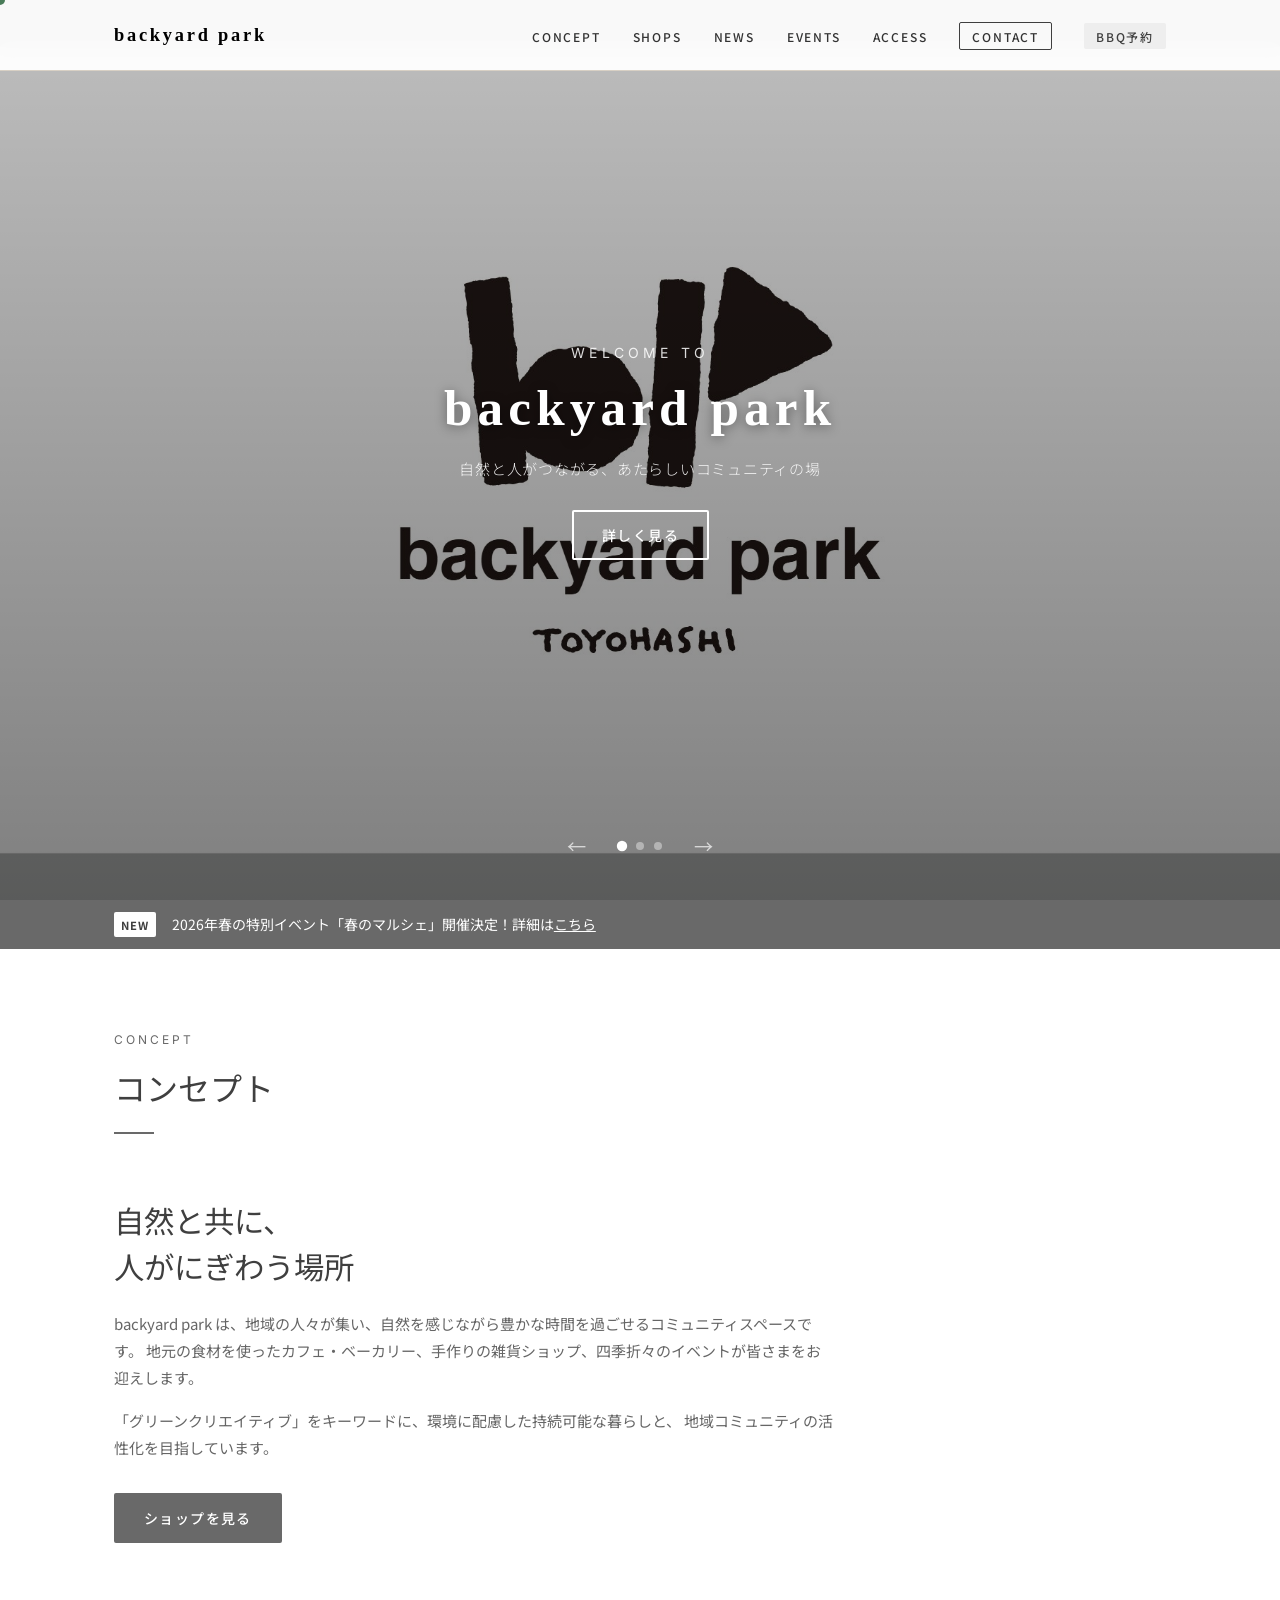
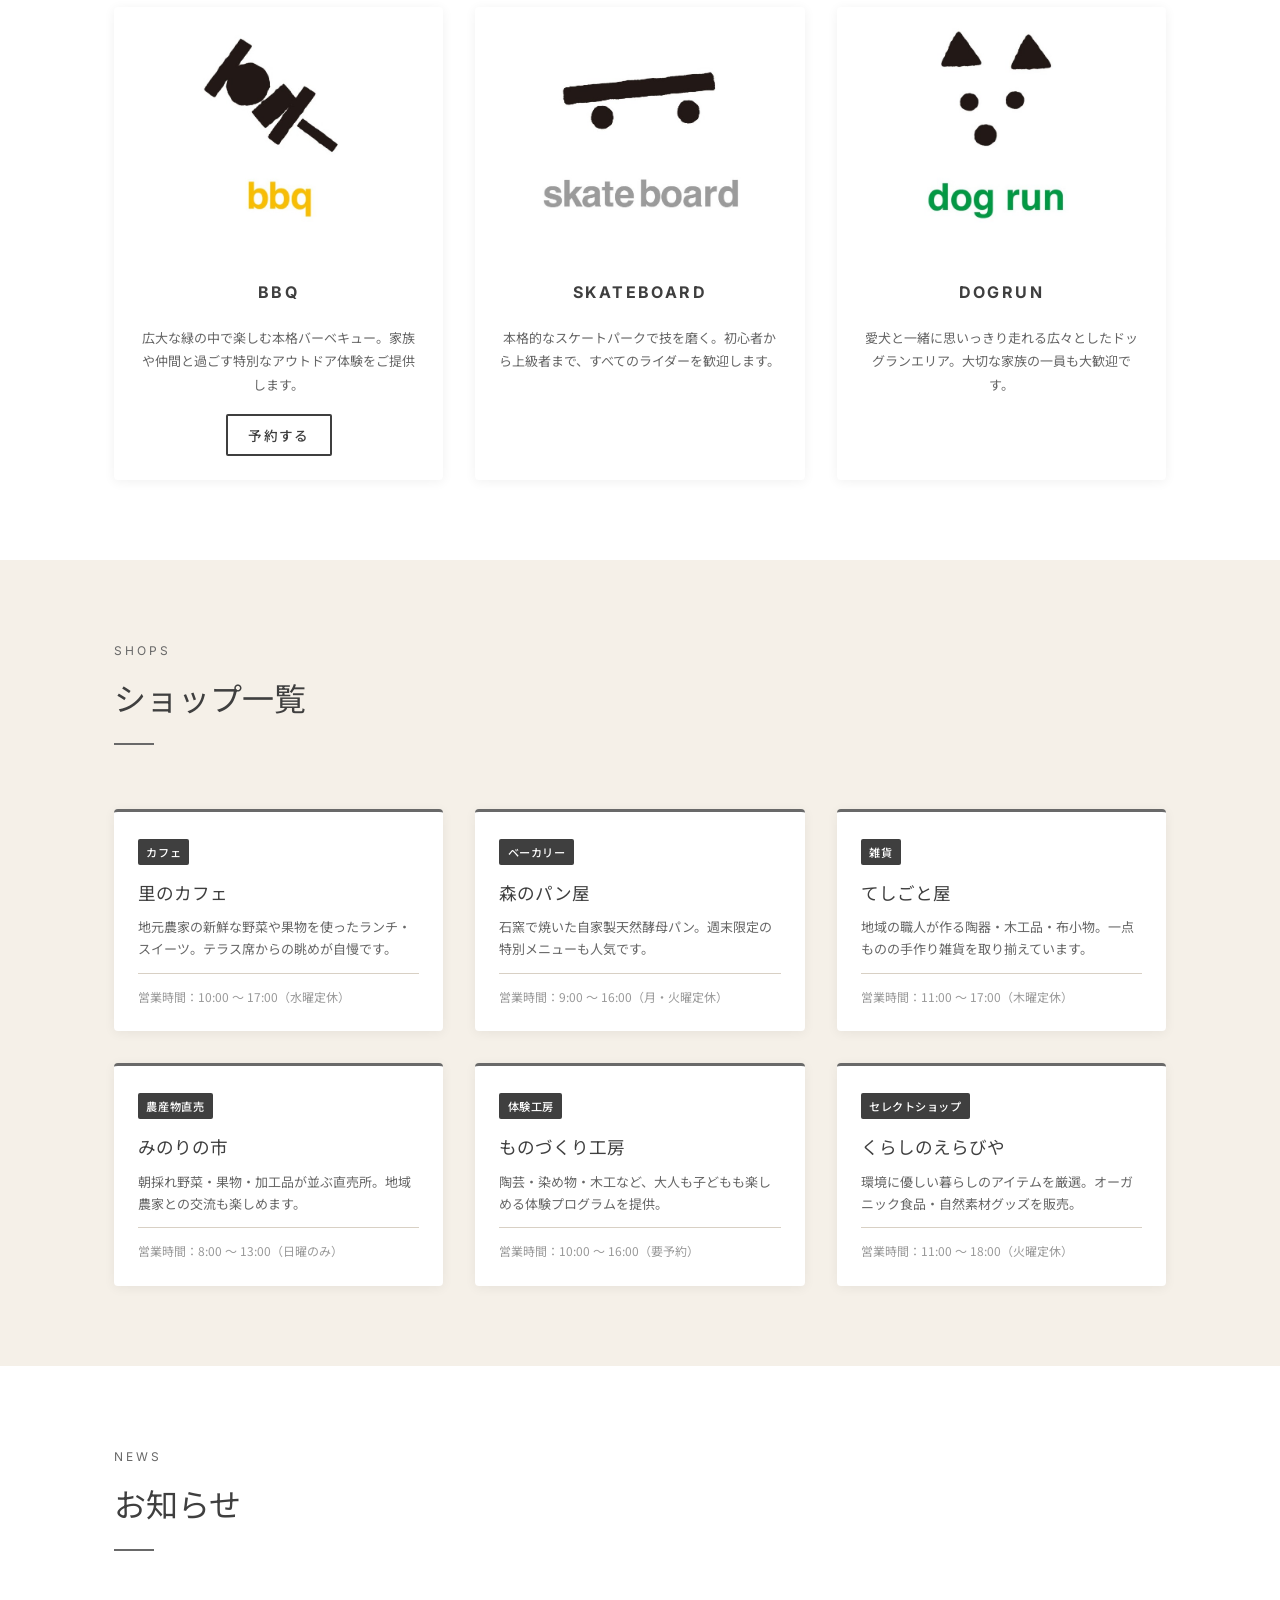
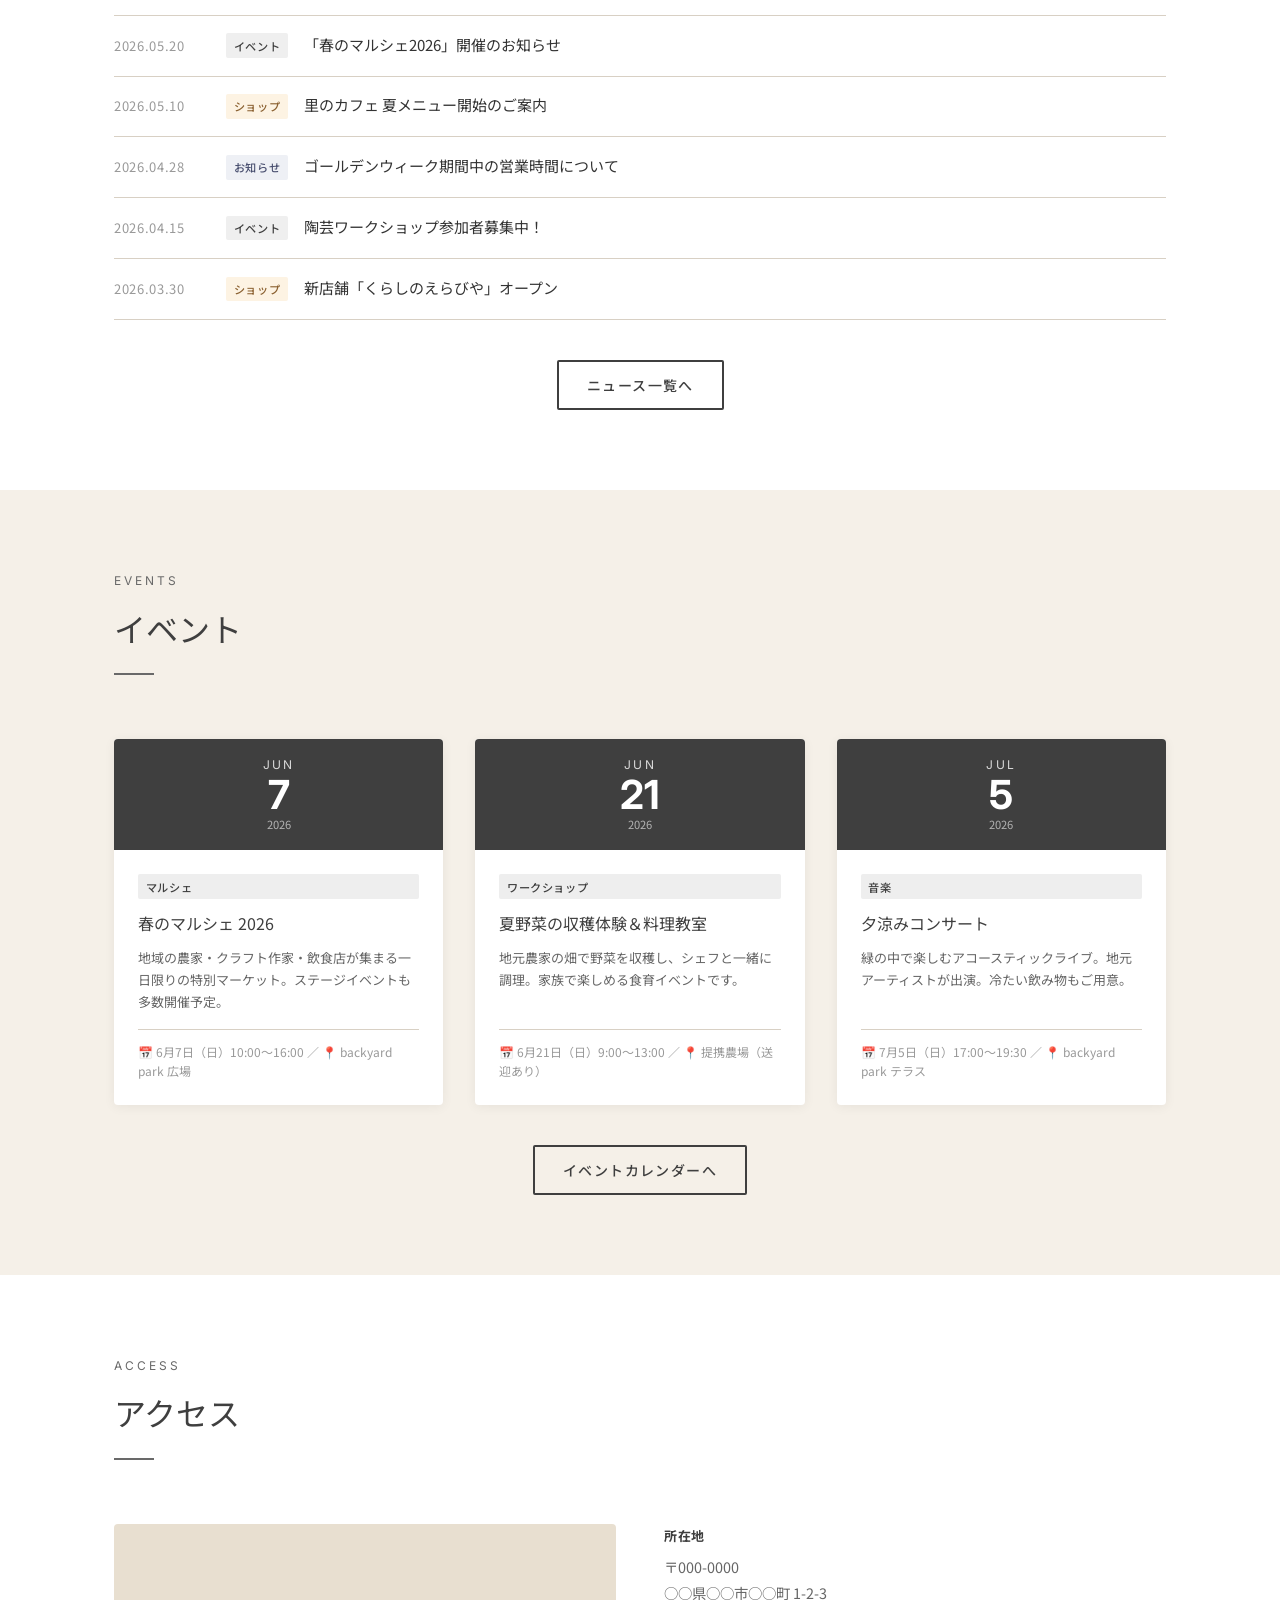
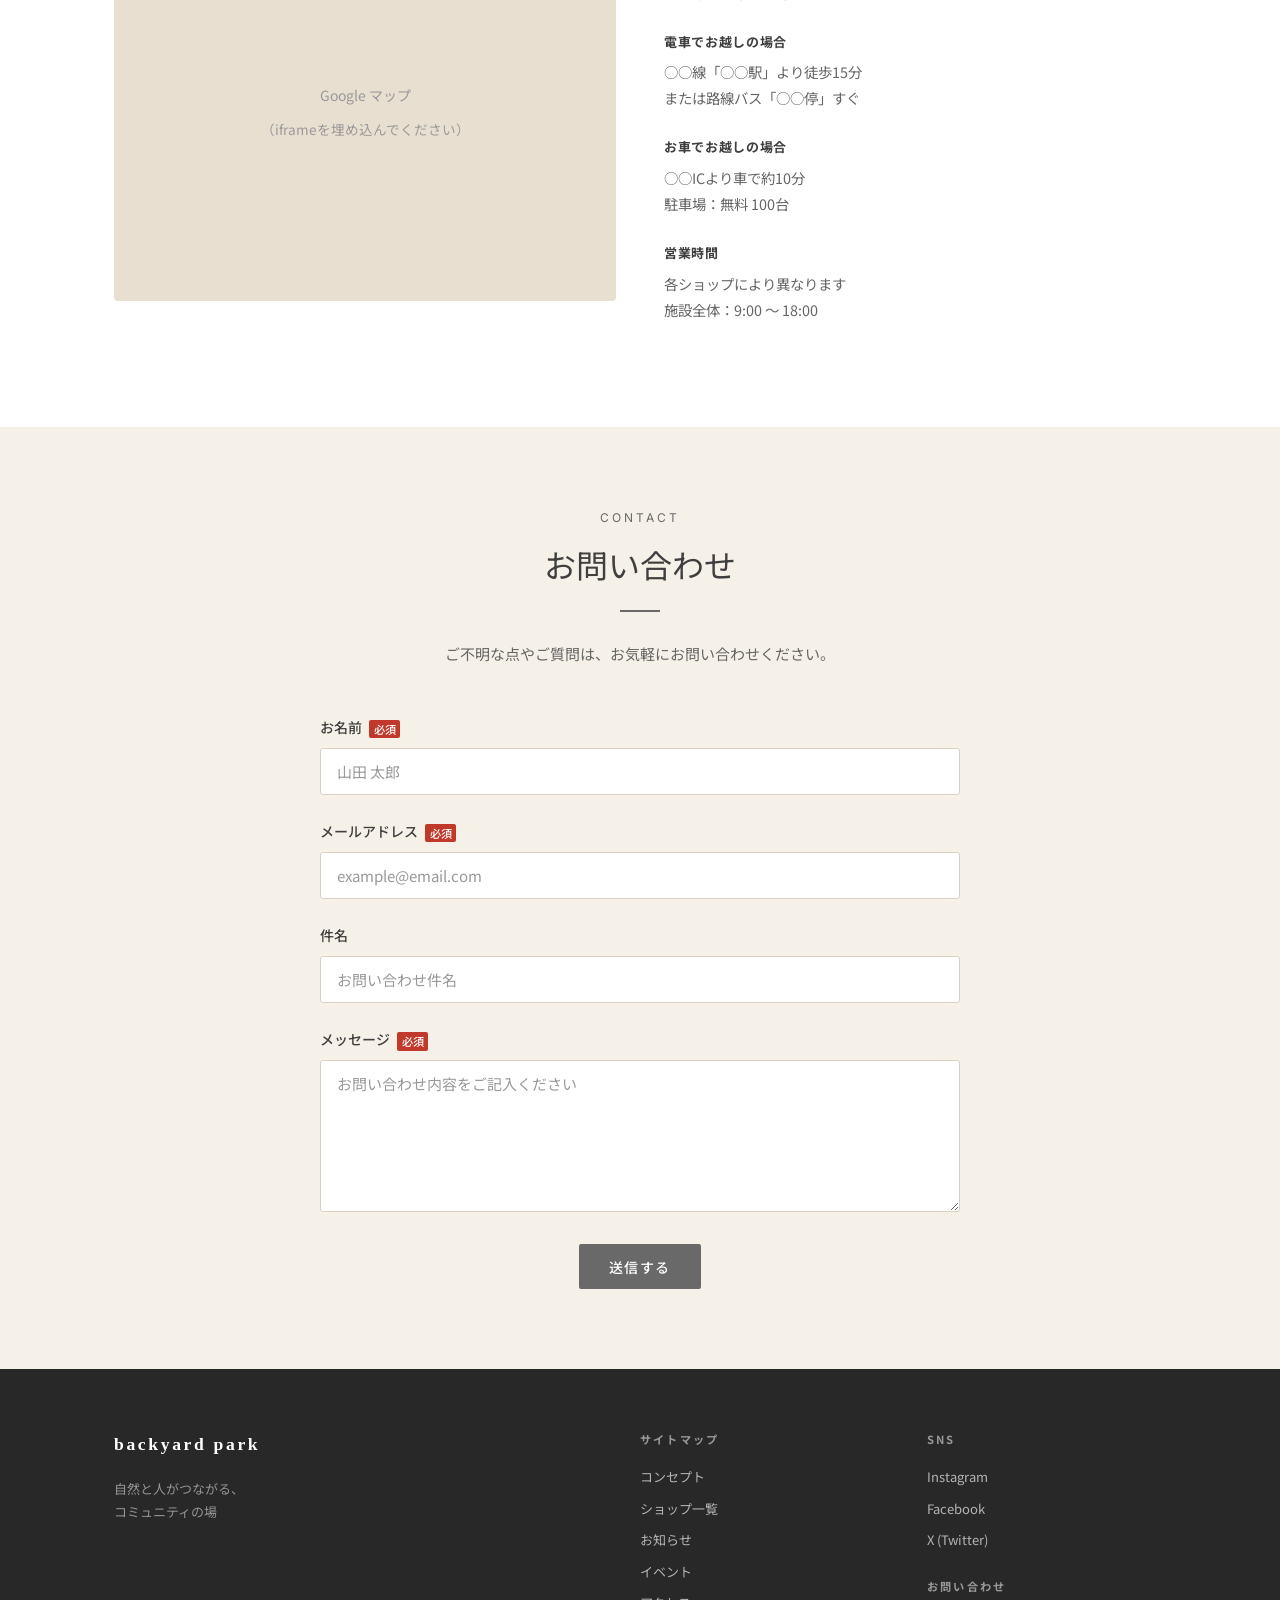
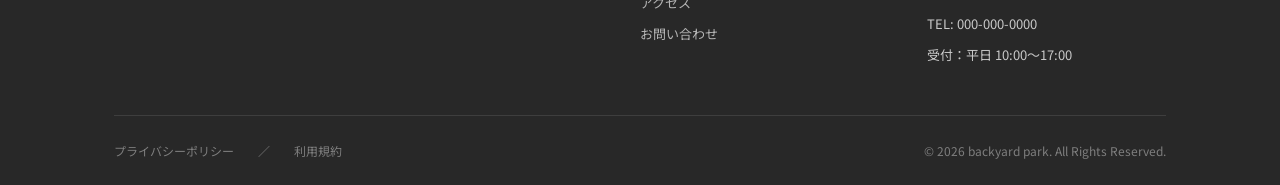
<file: index.html>
<!DOCTYPE html>
<html lang="ja">
<head>
  <meta charset="UTF-8" />
  <meta name="viewport" content="width=device-width, initial-scale=1.0" />
  <title>backyard park</title>
  <link rel="preconnect" href="https://fonts.googleapis.com" />
  <link rel="preconnect" href="https://fonts.gstatic.com" crossorigin />
  <link href="https://fonts.googleapis.com/css2?family=Noto+Sans+JP:wght@300;400;500;700&family=Inter:wght@400;700;800&display=swap" rel="stylesheet" />
  <link rel="stylesheet" href="style.css?v=20260612" />
  <link rel="preload" as="image" href="images/rachel-cook-mOcdke2ZQoE-unsplash.jpg" media="(max-width: 768px)" />
</head>
<body>

  <!-- ========== OPENING ANIMATION ========== -->
  <div class="opening" id="opening">
    <video class="opening-video" autoplay muted playsinline preload="auto" data-src="images/sunrise.mp4"></video>
    <div class="opening-photo"></div>
    <div class="opening-grain"></div>
    <div class="opening-logo">backyard park</div>
    <p class="opening-sub">TOYOHASHI</p>
  </div>

  <!-- ========== HEADER / NAVIGATION ========== -->
  <header class="site-header" id="site-header">
    <div class="header-inner">
      <a href="#" class="logo">
        <span class="logo-name">backyard park</span>
      </a>
      <button class="nav-toggle" id="nav-toggle" aria-label="メニューを開く">
        <span></span><span></span><span></span>
      </button>
      <nav class="global-nav" id="global-nav">
        <ul>
          <li><a href="#concept">CONCEPT</a></li>
          <li><a href="#shops">SHOPS</a></li>
          <li><a href="#news">NEWS</a></li>
          <li><a href="#events">EVENTS</a></li>
          <li><a href="#access">ACCESS</a></li>
          <li><a href="#contact" class="nav-contact">CONTACT</a></li>
          <li><a href="reserve.html" class="nav-reserve">BBQ予約</a></li>
        </ul>
      </nav>
    </div>
  </header>

  <!-- ========== HERO ========== -->
  <section class="hero" id="hero">
    <div class="hero-slider" id="hero-slider">
      <div class="hero-slide active" style="background-image: url('images/BP0122_p004.jpg')">
        <div class="hero-overlay"></div>
        <div class="hero-text">
          <p class="hero-sub">Welcome to</p>
          <h1 class="hero-title hero-title-brand">backyard park</h1>
          <p class="hero-desc">自然と人がつながる、あたらしいコミュニティの場</p>
          <a href="#concept" class="btn btn-outline">詳しく見る</a>
        </div>
      </div>
      <div class="hero-slide" style="background-image: url('images/BP0122_p007.jpg')">
        <div class="hero-overlay"></div>
        <div class="hero-text">
          <p class="hero-sub">Enjoy the nature</p>
          <h1 class="hero-title">森と暮らす</h1>
          <p class="hero-desc">緑に囲まれた豊かな時間をお過ごしください</p>
          <a href="#shops" class="btn btn-outline">ショップ一覧</a>
        </div>
      </div>
      <div class="hero-slide" style="background-image: url('images/BP0122_p006.jpg')">
        <div class="hero-overlay"></div>
        <div class="hero-text">
          <p class="hero-sub">Local &amp; Handmade</p>
          <h1 class="hero-title">地域とつながる</h1>
          <p class="hero-desc">地元の食・文化・人が集まる特別なイベント</p>
          <a href="#events" class="btn btn-outline">イベント情報</a>
        </div>
      </div>
    </div>
    <div class="hero-controls">
      <button class="hero-prev" id="hero-prev" aria-label="前へ">&#8592;</button>
      <div class="hero-dots" id="hero-dots">
        <button class="dot active" data-index="0"></button>
        <button class="dot" data-index="1"></button>
        <button class="dot" data-index="2"></button>
      </div>
      <button class="hero-next" id="hero-next" aria-label="次へ">&#8594;</button>
    </div>
  </section>

  <!-- ========== INFO BANNER ========== -->
  <div class="info-banner">
    <div class="container">
      <span class="info-label">NEW</span>
      <p>2026年春の特別イベント「春のマルシェ」開催決定！詳細は<a href="#events">こちら</a></p>
    </div>
  </div>

  <!-- ========== CONCEPT ========== -->
  <section class="section concept" id="concept">
    <div class="container">
      <div class="section-header">
        <span class="section-en">CONCEPT</span>
        <h2 class="section-title">コンセプト</h2>
      </div>
      <div class="concept-body">
        <h3 class="concept-heading">自然と共に、<br>人がにぎわう場所</h3>
        <p>
          backyard park は、地域の人々が集い、自然を感じながら豊かな時間を過ごせるコミュニティスペースです。
          地元の食材を使ったカフェ・ベーカリー、手作りの雑貨ショップ、四季折々のイベントが皆さまをお迎えします。
        </p>
        <p>
          「グリーンクリエイティブ」をキーワードに、環境に配慮した持続可能な暮らしと、
          地域コミュニティの活性化を目指しています。
        </p>
        <a href="#shops" class="btn btn-primary">ショップを見る</a>
      </div>

      <div class="concept-features">
        <div class="feature-card">
          <div class="feature-card-image">
            <img src="images/BP0122_p011.jpg" alt="BBQ" />
          </div>
          <div class="feature-card-body">
            <h4>BBQ</h4>
            <p>広大な緑の中で楽しむ本格バーベキュー。家族や仲間と過ごす特別なアウトドア体験をご提供します。</p>
            <a href="reserve.html" class="btn btn-secondary feature-card-btn">予約する</a>
          </div>
        </div>
        <div class="feature-card">
          <div class="feature-card-image">
            <img src="images/BP0122_p010.jpg" alt="SKATEBOARD" />
          </div>
          <div class="feature-card-body">
            <h4>SKATEBOARD</h4>
            <p>本格的なスケートパークで技を磨く。初心者から上級者まで、すべてのライダーを歓迎します。</p>
          </div>
        </div>
        <div class="feature-card">
          <div class="feature-card-image">
            <img src="images/BP0122_p012.jpg" alt="DOGRUN" />
          </div>
          <div class="feature-card-body">
            <h4>DOGRUN</h4>
            <p>愛犬と一緒に思いっきり走れる広々としたドッグランエリア。大切な家族の一員も大歓迎です。</p>
          </div>
        </div>
      </div>
    </div>
  </section>

  <!-- ========== SHOPS ========== -->
  <section class="section shops bg-light" id="shops">
    <div class="container">
      <div class="section-header">
        <span class="section-en">SHOPS</span>
        <h2 class="section-title">ショップ一覧</h2>
      </div>
      <div class="shops-grid">

        <article class="shop-card">
          <div class="shop-body">
            <span class="shop-tag">カフェ</span>
            <h3 class="shop-name">里のカフェ</h3>
            <p class="shop-desc">地元農家の新鮮な野菜や果物を使ったランチ・スイーツ。テラス席からの眺めが自慢です。</p>
            <p class="shop-hours">営業時間：10:00 〜 17:00（水曜定休）</p>
          </div>
        </article>

        <article class="shop-card">
          <div class="shop-body">
            <span class="shop-tag">ベーカリー</span>
            <h3 class="shop-name">森のパン屋</h3>
            <p class="shop-desc">石窯で焼いた自家製天然酵母パン。週末限定の特別メニューも人気です。</p>
            <p class="shop-hours">営業時間：9:00 〜 16:00（月・火曜定休）</p>
          </div>
        </article>

        <article class="shop-card">
          <div class="shop-body">
            <span class="shop-tag">雑貨</span>
            <h3 class="shop-name">てしごと屋</h3>
            <p class="shop-desc">地域の職人が作る陶器・木工品・布小物。一点ものの手作り雑貨を取り揃えています。</p>
            <p class="shop-hours">営業時間：11:00 〜 17:00（木曜定休）</p>
          </div>
        </article>

        <article class="shop-card">
          <div class="shop-body">
            <span class="shop-tag">農産物直売</span>
            <h3 class="shop-name">みのりの市</h3>
            <p class="shop-desc">朝採れ野菜・果物・加工品が並ぶ直売所。地域農家との交流も楽しめます。</p>
            <p class="shop-hours">営業時間：8:00 〜 13:00（日曜のみ）</p>
          </div>
        </article>

        <article class="shop-card">
          <div class="shop-body">
            <span class="shop-tag">体験工房</span>
            <h3 class="shop-name">ものづくり工房</h3>
            <p class="shop-desc">陶芸・染め物・木工など、大人も子どもも楽しめる体験プログラムを提供。</p>
            <p class="shop-hours">営業時間：10:00 〜 16:00（要予約）</p>
          </div>
        </article>

        <article class="shop-card">
          <div class="shop-body">
            <span class="shop-tag">セレクトショップ</span>
            <h3 class="shop-name">くらしのえらびや</h3>
            <p class="shop-desc">環境に優しい暮らしのアイテムを厳選。オーガニック食品・自然素材グッズを販売。</p>
            <p class="shop-hours">営業時間：11:00 〜 18:00（火曜定休）</p>
          </div>
        </article>

      </div>
    </div>
  </section>

  <!-- ========== NEWS ========== -->
  <section class="section news" id="news">
    <div class="container">
      <div class="section-header">
        <span class="section-en">NEWS</span>
        <h2 class="section-title">お知らせ</h2>
      </div>
      <ul class="news-list">
        <li class="news-item">
          <time class="news-date" datetime="2026-05-20">2026.05.20</time>
          <span class="news-tag tag-event">イベント</span>
          <a class="news-title" href="#">「春のマルシェ2026」開催のお知らせ</a>
        </li>
        <li class="news-item">
          <time class="news-date" datetime="2026-05-10">2026.05.10</time>
          <span class="news-tag tag-shop">ショップ</span>
          <a class="news-title" href="#">里のカフェ 夏メニュー開始のご案内</a>
        </li>
        <li class="news-item">
          <time class="news-date" datetime="2026-04-28">2026.04.28</time>
          <span class="news-tag tag-info">お知らせ</span>
          <a class="news-title" href="#">ゴールデンウィーク期間中の営業時間について</a>
        </li>
        <li class="news-item">
          <time class="news-date" datetime="2026-04-15">2026.04.15</time>
          <span class="news-tag tag-event">イベント</span>
          <a class="news-title" href="#">陶芸ワークショップ参加者募集中！</a>
        </li>
        <li class="news-item">
          <time class="news-date" datetime="2026-03-30">2026.03.30</time>
          <span class="news-tag tag-shop">ショップ</span>
          <a class="news-title" href="#">新店舗「くらしのえらびや」オープン</a>
        </li>
      </ul>
      <div class="section-more">
        <a href="#" class="btn btn-secondary">ニュース一覧へ</a>
      </div>
    </div>
  </section>

  <!-- ========== EVENTS ========== -->
  <section class="section events bg-light" id="events">
    <div class="container">
      <div class="section-header">
        <span class="section-en">EVENTS</span>
        <h2 class="section-title">イベント</h2>
      </div>
      <div class="events-grid">

        <article class="event-card">
          <div class="event-date-block">
            <span class="event-month">JUN</span>
            <span class="event-day">7</span>
            <span class="event-year">2026</span>
          </div>
          <div class="event-body">
            <span class="event-tag">マルシェ</span>
            <h3 class="event-title">春のマルシェ 2026</h3>
            <p class="event-detail">地域の農家・クラフト作家・飲食店が集まる一日限りの特別マーケット。ステージイベントも多数開催予定。</p>
            <p class="event-meta">📅 6月7日（日）10:00〜16:00 ／ 📍 backyard park 広場</p>
          </div>
        </article>

        <article class="event-card">
          <div class="event-date-block">
            <span class="event-month">JUN</span>
            <span class="event-day">21</span>
            <span class="event-year">2026</span>
          </div>
          <div class="event-body">
            <span class="event-tag">ワークショップ</span>
            <h3 class="event-title">夏野菜の収穫体験＆料理教室</h3>
            <p class="event-detail">地元農家の畑で野菜を収穫し、シェフと一緒に調理。家族で楽しめる食育イベントです。</p>
            <p class="event-meta">📅 6月21日（日）9:00〜13:00 ／ 📍 提携農場（送迎あり）</p>
          </div>
        </article>

        <article class="event-card">
          <div class="event-date-block">
            <span class="event-month">JUL</span>
            <span class="event-day">5</span>
            <span class="event-year">2026</span>
          </div>
          <div class="event-body">
            <span class="event-tag">音楽</span>
            <h3 class="event-title">夕涼みコンサート</h3>
            <p class="event-detail">緑の中で楽しむアコースティックライブ。地元アーティストが出演。冷たい飲み物もご用意。</p>
            <p class="event-meta">📅 7月5日（日）17:00〜19:30 ／ 📍 backyard park テラス</p>
          </div>
        </article>

      </div>
      <div class="section-more">
        <a href="#" class="btn btn-secondary">イベントカレンダーへ</a>
      </div>
    </div>
  </section>

  <!-- ========== ACCESS ========== -->
  <section class="section access" id="access">
    <div class="container">
      <div class="section-header">
        <span class="section-en">ACCESS</span>
        <h2 class="section-title">アクセス</h2>
      </div>
      <div class="access-grid">
        <div class="access-map">
          <div class="map-placeholder">
            <p>Google マップ</p>
            <p style="font-size:0.85rem;margin-top:0.5rem;">（iframeを埋め込んでください）</p>
          </div>
        </div>
        <div class="access-info">
          <div class="access-block">
            <h4>所在地</h4>
            <p>〒000-0000<br>○○県○○市○○町 1-2-3</p>
          </div>
          <div class="access-block">
            <h4>電車でお越しの場合</h4>
            <p>○○線「○○駅」より徒歩15分<br>または路線バス「○○停」すぐ</p>
          </div>
          <div class="access-block">
            <h4>お車でお越しの場合</h4>
            <p>○○ICより車で約10分<br>駐車場：無料 100台</p>
          </div>
          <div class="access-block">
            <h4>営業時間</h4>
            <p>各ショップにより異なります<br>施設全体：9:00 〜 18:00</p>
          </div>
        </div>
      </div>
    </div>
  </section>

  <!-- ========== CONTACT ========== -->
  <section class="section contact bg-light" id="contact">
    <div class="container">
      <div class="section-header center">
        <span class="section-en">CONTACT</span>
        <h2 class="section-title">お問い合わせ</h2>
        <p class="contact-lead">ご不明な点やご質問は、お気軽にお問い合わせください。</p>
      </div>
      <form class="contact-form" id="contact-form">
        <div class="form-row">
          <label for="name">お名前 <span class="required">必須</span></label>
          <input type="text" id="name" name="name" placeholder="山田 太郎" required />
        </div>
        <div class="form-row">
          <label for="email">メールアドレス <span class="required">必須</span></label>
          <input type="email" id="email" name="email" placeholder="example@email.com" required />
        </div>
        <div class="form-row">
          <label for="subject">件名</label>
          <input type="text" id="subject" name="subject" placeholder="お問い合わせ件名" />
        </div>
        <div class="form-row">
          <label for="message">メッセージ <span class="required">必須</span></label>
          <textarea id="message" name="message" rows="6" placeholder="お問い合わせ内容をご記入ください" required></textarea>
        </div>
        <div class="form-submit">
          <button type="submit" class="btn btn-primary">送信する</button>
        </div>
      </form>
    </div>
  </section>

  <!-- ========== FOOTER ========== -->
  <footer class="site-footer">
    <div class="container">
      <div class="footer-grid">
        <div class="footer-brand">
          <div class="footer-logo">
            <span class="footer-logo-name">backyard park</span>
          </div>
          <p class="footer-tagline">自然と人がつながる、<br>コミュニティの場</p>
        </div>
        <div class="footer-nav-group">
          <h4>サイトマップ</h4>
          <ul>
            <li><a href="#concept">コンセプト</a></li>
            <li><a href="#shops">ショップ一覧</a></li>
            <li><a href="#news">お知らせ</a></li>
            <li><a href="#events">イベント</a></li>
            <li><a href="#access">アクセス</a></li>
            <li><a href="#contact">お問い合わせ</a></li>
          </ul>
        </div>
        <div class="footer-nav-group">
          <h4>SNS</h4>
          <ul>
            <li><a href="#">Instagram</a></li>
            <li><a href="#">Facebook</a></li>
            <li><a href="#">X (Twitter)</a></li>
          </ul>
          <h4 style="margin-top:1.5rem;">お問い合わせ</h4>
          <ul>
            <li>TEL: 000-000-0000</li>
            <li>受付：平日 10:00〜17:00</li>
          </ul>
        </div>
      </div>
      <div class="footer-bottom">
        <p class="footer-legal">
          <a href="#">プライバシーポリシー</a> ／ <a href="#">利用規約</a>
        </p>
        <p class="footer-copy">&copy; 2026 backyard park. All Rights Reserved.</p>
      </div>
    </div>
  </footer>

  <a href="#" class="page-top" id="page-top" aria-label="ページトップへ">▲</a>

  <script src="script.js?v=20260612"></script>
</body>
</html>
</file>
<file: style.css>
/* ============================================================
   RESET & BASE
   ============================================================ */
*, *::before, *::after {
  box-sizing: border-box;
  margin: 0;
  padding: 0;
}

:root {
  /* Colors */
  /* モノトーン配色（元の緑と同じ明るさのグレーに変換） */
  --color-green-dark:   #3f3f3f;
  --color-green:        #696969;
  --color-green-light:  #989898;
  --color-green-pale:   #eeeeee;
  --color-brown:        #6b4c3b;
  --color-beige:        #f5f0e8;
  --color-beige-dark:   #e8dfd0;
  --color-white:        #ffffff;
  --color-text:         #333333;
  --color-text-light:   #666666;
  --color-text-muted:   #999999;
  --color-border:       #d8d0c4;

  /* Typography */
  --font-sans:  'Noto Sans JP', 'Hiragino Kaku Gothic ProN', sans-serif;
  --font-serif: 'Noto Sans JP', 'Hiragino Kaku Gothic ProN', sans-serif;
  --font-en:    'Inter', Helvetica, Arial, sans-serif;
  /* ブランドロゴ用：游明朝 Demibold（iPhone等で游明朝がない場合はヒラギノ明朝で代替） */
  --font-brand: 'Yu Mincho Demibold', 'YuMincho', 'Yu Mincho', '游明朝', 'Hiragino Mincho ProN', serif;

  /* Spacing */
  --section-py: 80px;
  --container-max: 1100px;
  --container-px: 24px;

  /* Transitions */
  --ease: 0.3s ease;
}

html {
  scroll-behavior: smooth;
  font-size: 16px;
}

body {
  font-family: var(--font-sans);
  color: var(--color-text);
  background: var(--color-white);
  line-height: 1.8;
  -webkit-font-smoothing: antialiased;
  overflow-x: hidden; /* モバイルでの横はみ出し防止 */
}

img { display: block; width: 100%; height: auto; object-fit: cover; }
a { color: inherit; text-decoration: none; transition: opacity var(--ease); }
a:hover { opacity: 0.75; }
ul { list-style: none; }
button { cursor: pointer; border: none; background: none; font-family: inherit; }

.container {
  max-width: var(--container-max);
  margin: 0 auto;
  padding: 0 var(--container-px);
}

.section {
  padding: var(--section-py) 0;
}

.bg-light { background: var(--color-beige); }
.bg-green { background: var(--color-green-dark); }

/* ============================================================
   BUTTONS
   ============================================================ */
.btn {
  display: inline-block;
  padding: 0.75em 2em;
  font-size: 0.875rem;
  font-weight: 500;
  letter-spacing: 0.1em;
  border-radius: 2px;
  transition: all var(--ease);
  cursor: pointer;
}

.btn-primary {
  background: var(--color-green);
  color: var(--color-white);
  border: 2px solid var(--color-green);
}
.btn-primary:hover {
  background: var(--color-green-dark);
  border-color: var(--color-green-dark);
  opacity: 1;
}

.btn-secondary {
  background: transparent;
  color: var(--color-green-dark);
  border: 2px solid var(--color-green-dark);
}
.btn-secondary:hover {
  background: var(--color-green-dark);
  color: var(--color-white);
  opacity: 1;
}

.btn-outline {
  background: transparent;
  color: var(--color-white);
  border: 2px solid var(--color-white);
}
.btn-outline:hover {
  background: var(--color-white);
  color: var(--color-green-dark);
  opacity: 1;
}

.btn-white {
  background: var(--color-white);
  color: var(--color-green-dark);
  border: 2px solid var(--color-white);
}
.btn-white:hover {
  background: transparent;
  color: var(--color-white);
  opacity: 1;
}

/* ============================================================
   SECTION HEADERS
   ============================================================ */
.section-header {
  margin-bottom: 3rem;
}
.section-header.center {
  text-align: center;
}

.section-en {
  display: block;
  font-family: var(--font-en);
  font-size: 0.75rem;
  font-weight: 400;
  letter-spacing: 0.25em;
  color: var(--color-green);
  text-transform: uppercase;
  margin-bottom: 0.5rem;
}
.section-en.light {
  color: var(--color-green-light);
}

.section-title {
  font-family: var(--font-serif);
  font-size: clamp(1.5rem, 3vw, 2rem);
  font-weight: 400;
  color: var(--color-green-dark);
  position: relative;
  padding-bottom: 1rem;
}
.section-title::after {
  content: '';
  display: block;
  width: 40px;
  height: 2px;
  background: var(--color-green);
  margin-top: 1rem;
}
.section-title.light {
  color: var(--color-white);
}
.section-header.center .section-title::after {
  margin: 1rem auto 0;
}

.section-more {
  text-align: center;
  margin-top: 2.5rem;
}

/* ============================================================
   HEADER
   ============================================================ */
.site-header {
  position: fixed;
  top: 0;
  left: 0;
  right: 0;
  z-index: 100;
  background: rgba(255, 255, 255, 0.95);
  backdrop-filter: blur(8px);
  border-bottom: 1px solid var(--color-border);
  transition: box-shadow var(--ease);
}
.site-header.scrolled {
  box-shadow: 0 2px 20px rgba(0,0,0,0.08);
}

.header-inner {
  max-width: var(--container-max);
  margin: 0 auto;
  padding: 0 var(--container-px);
  height: 70px;
  display: flex;
  align-items: center;
  justify-content: space-between;
}

.logo {
  display: flex;
  align-items: center;
  line-height: 1.2;
}

.logo-name {
  font-family: var(--font-brand);
  font-size: 1.15rem;
  font-weight: 600;
  color: #000;
  letter-spacing: 0.15em;
  text-transform: lowercase;
}

.global-nav ul {
  display: flex;
  gap: 2rem;
  align-items: center;
}
.global-nav a {
  font-size: 0.75rem;
  font-weight: 500;
  letter-spacing: 0.15em;
  color: var(--color-text);
  text-transform: uppercase;
  position: relative;
  padding-bottom: 3px;
}
.global-nav a::after {
  content: '';
  position: absolute;
  bottom: 0;
  left: 0;
  width: 0;
  height: 1px;
  background: var(--color-green);
  transition: width var(--ease);
}
.global-nav a:hover { opacity: 1; }
.global-nav a:hover::after { width: 100%; }
.nav-contact {
  padding: 0.4em 1em !important;
  border: 1px solid var(--color-green-dark);
  border-radius: 2px;
}
.nav-contact::after { display: none !important; }
.nav-contact:hover {
  background: var(--color-green-dark);
  color: var(--color-white) !important;
}
.nav-reserve {
  color: var(--color-green-dark) !important;
  font-weight: 700;
  padding: 0.4em 1em !important;
  background: var(--color-green-pale);
  border-radius: 2px;
}
.nav-reserve::after { display: none !important; }
.nav-reserve:hover {
  background: var(--color-green);
  color: var(--color-white) !important;
  opacity: 1;
}

.nav-toggle {
  display: none;
  flex-direction: column;
  gap: 5px;
  width: 30px;
}
.nav-toggle span {
  display: block;
  height: 2px;
  background: var(--color-green-dark);
  transition: all var(--ease);
  border-radius: 2px;
}

/* ============================================================
   HERO
   ============================================================ */
.hero {
  position: relative;
  height: 100vh;
  min-height: 600px;
  overflow: hidden;
}

.hero-slider {
  width: 100%;
  height: 100%;
  position: relative;
}

.hero-slide {
  position: absolute;
  inset: 0;
  background-size: cover;
  background-position: center;
  background-color: var(--color-green-dark);
  opacity: 0;
  transition: opacity 1s ease;
  display: flex;
  align-items: center;
  justify-content: center;
}
.hero-slide.active { opacity: 1; }

.hero-overlay {
  position: absolute;
  inset: 0;
  background: linear-gradient(
    to bottom,
    rgba(0, 0, 0, 0.25) 0%,
    rgba(0, 0, 0, 0.5) 100%
  );
}

.hero-text {
  position: relative;
  z-index: 1;
  text-align: center;
  color: var(--color-white);
  max-width: 640px;
  padding: 0 var(--container-px);
}

.hero-sub {
  font-family: var(--font-en);
  font-size: clamp(0.75rem, 1.5vw, 0.875rem);
  letter-spacing: 0.3em;
  text-transform: uppercase;
  margin-bottom: 0.75rem;
  opacity: 0.85;
}

.hero-title {
  font-family: var(--font-serif);
  font-size: clamp(2rem, 5vw, 3.2rem);
  font-weight: 300;
  letter-spacing: 0.1em;
  line-height: 1.2;
  margin-bottom: 1rem;
  text-shadow: 0 2px 12px rgba(0,0,0,0.4);
}
/* 「backyard park」のブランド表記のみ游明朝 Demibold */
.hero-title-brand {
  font-family: var(--font-brand);
  font-weight: 600;
}

.hero-desc {
  font-size: clamp(0.85rem, 1.5vw, 0.9375rem);
  font-weight: 300;
  letter-spacing: 0.05em;
  margin-bottom: 1.75rem;
  opacity: 0.9;
}

.hero-controls {
  position: absolute;
  bottom: 2rem;
  left: 0;
  right: 0;
  z-index: 10;
  display: flex;
  align-items: center;
  justify-content: center;
  gap: 1.5rem;
}

.hero-prev, .hero-next {
  color: rgba(255,255,255,0.7);
  font-size: 1.2rem;
  transition: color var(--ease);
  padding: 0.5rem;
}
.hero-prev:hover, .hero-next:hover {
  color: var(--color-white);
}

.hero-dots {
  display: flex;
  gap: 0.6rem;
}
.dot {
  width: 8px;
  height: 8px;
  border-radius: 50%;
  background: rgba(255,255,255,0.4);
  transition: all var(--ease);
  padding: 0;
}
.dot.active {
  background: var(--color-white);
  transform: scale(1.3);
}

/* ============================================================
   INFO BANNER
   ============================================================ */
.info-banner {
  background: var(--color-green);
  color: var(--color-white);
  padding: 0.75rem 0;
  font-size: 0.875rem;
}
.info-banner .container {
  display: flex;
  align-items: center;
  gap: 1rem;
}
.info-label {
  background: var(--color-white);
  color: var(--color-green-dark);
  font-size: 0.7rem;
  font-weight: 700;
  letter-spacing: 0.1em;
  padding: 0.2em 0.6em;
  border-radius: 2px;
  flex-shrink: 0;
}
.info-banner a {
  text-decoration: underline;
  color: var(--color-white);
}

/* ============================================================
   CONCEPT
   ============================================================ */
.concept-body {
  max-width: 720px;
  margin-bottom: 4rem;
}

.concept-heading {
  font-family: var(--font-serif);
  font-size: clamp(1.4rem, 3vw, 1.9rem);
  font-weight: 400;
  color: var(--color-green-dark);
  line-height: 1.5;
  margin-bottom: 1.25rem;
}

.concept-body p {
  font-size: 0.9375rem;
  color: var(--color-text-light);
  margin-bottom: 1rem;
}

.concept-body .btn { margin-top: 1rem; }

.concept-features {
  display: grid;
  grid-template-columns: repeat(3, 1fr);
  gap: 2rem;
}

.feature-card {
  background: var(--color-white);
  border-radius: 4px;
  overflow: hidden;
  box-shadow: 0 2px 12px rgba(0,0,0,0.06);
  transition: transform var(--ease), box-shadow var(--ease);
}
.feature-card:hover {
  transform: translateY(-6px);
  box-shadow: 0 12px 32px rgba(0,0,0,0.1);
}

.feature-card-image {
  width: 100%;
  aspect-ratio: 4/3;
  overflow: hidden;
}
.feature-card-image img {
  width: 100%;
  height: 100%;
  object-fit: cover;
  transition: transform 0.5s ease;
}
.feature-card:hover .feature-card-image img {
  transform: scale(1.05);
}

.feature-card-body {
  padding: 1.5rem;
  text-align: center;
  display: flex;
  flex-direction: column;
  align-items: center;
  gap: 0.6rem;
}
.feature-card-btn {
  margin-top: 0.5rem;
  padding: 0.5em 1.5em;
  font-size: 0.85rem;
}
.feature-card-body h4 {
  font-family: var(--font-en);
  font-size: 1rem;
  font-weight: 700;
  letter-spacing: 0.15em;
  color: var(--color-green-dark);
  margin-bottom: 0.6rem;
  text-transform: uppercase;
}
.feature-card-body p {
  font-size: 0.8125rem;
  color: var(--color-text-light);
  line-height: 1.8;
}

/* ============================================================
   SHOPS
   ============================================================ */
.shops-grid {
  display: grid;
  grid-template-columns: repeat(3, 1fr);
  gap: 2rem;
}

.shop-card {
  background: var(--color-white);
  border-radius: 4px;
  overflow: hidden;
  box-shadow: 0 2px 12px rgba(0,0,0,0.06);
  border-top: 3px solid var(--color-green);
  transition: transform var(--ease), box-shadow var(--ease);
}
.shop-card:hover {
  transform: translateY(-6px);
  box-shadow: 0 12px 32px rgba(0,0,0,0.1);
}

.shop-tag {
  display: inline-block;
  background: var(--color-green-dark);
  color: var(--color-white);
  font-size: 0.7rem;
  font-weight: 500;
  padding: 0.25em 0.75em;
  border-radius: 2px;
  letter-spacing: 0.05em;
  margin-bottom: 0.75rem;
}

.shop-body {
  padding: 1.5rem;
}
.shop-name {
  font-family: var(--font-serif);
  font-size: 1.1rem;
  font-weight: 400;
  color: var(--color-green-dark);
  margin-bottom: 0.5rem;
}
.shop-desc {
  font-size: 0.8125rem;
  color: var(--color-text-light);
  line-height: 1.7;
  margin-bottom: 0.75rem;
}
.shop-hours {
  font-size: 0.75rem;
  color: var(--color-text-muted);
  border-top: 1px solid var(--color-border);
  padding-top: 0.75rem;
}

/* ============================================================
   NEWS
   ============================================================ */
.news-list {
  border-top: 1px solid var(--color-border);
}

.news-item {
  display: flex;
  align-items: baseline;
  gap: 1rem;
  padding: 1.1rem 0;
  border-bottom: 1px solid var(--color-border);
  transition: background var(--ease);
}
.news-item:hover {
  background: var(--color-beige);
  padding-left: 0.5rem;
  padding-right: 0.5rem;
  margin: 0 -0.5rem;
}

.news-date {
  font-size: 0.8125rem;
  color: var(--color-text-muted);
  letter-spacing: 0.05em;
  flex-shrink: 0;
  min-width: 6rem;
}

.news-tag {
  font-size: 0.7rem;
  font-weight: 500;
  padding: 0.2em 0.7em;
  border-radius: 2px;
  flex-shrink: 0;
  letter-spacing: 0.05em;
}
.tag-event { background: #efefef; color: var(--color-green-dark); }
.tag-shop  { background: #fdf3e3; color: #8a6030; }
.tag-info  { background: #eef0f5; color: #4a5070; }

.news-title {
  font-size: 0.9375rem;
  color: var(--color-text);
  line-height: 1.5;
}
.news-title:hover { color: var(--color-green); opacity: 1; }

/* ============================================================
   EVENTS
   ============================================================ */
.events-grid {
  display: grid;
  grid-template-columns: repeat(3, 1fr);
  gap: 2rem;
}

.event-card {
  background: var(--color-white);
  border-radius: 4px;
  overflow: hidden;
  box-shadow: 0 2px 12px rgba(0,0,0,0.06);
  display: flex;
  flex-direction: column;
  transition: transform var(--ease), box-shadow var(--ease);
}
.event-card:hover {
  transform: translateY(-4px);
  box-shadow: 0 10px 28px rgba(0,0,0,0.1);
}

.event-date-block {
  background: var(--color-green-dark);
  color: var(--color-white);
  padding: 1.25rem;
  display: flex;
  flex-direction: column;
  align-items: center;
  line-height: 1;
}
.event-month {
  font-family: var(--font-en);
  font-size: 0.75rem;
  letter-spacing: 0.2em;
  opacity: 0.8;
  margin-bottom: 0.25rem;
}
.event-day {
  font-family: var(--font-en);
  font-size: 2.5rem;
  font-weight: 700;
  line-height: 1;
}
.event-year {
  font-size: 0.7rem;
  opacity: 0.6;
  margin-top: 0.25rem;
}

.event-body {
  padding: 1.5rem;
  flex: 1;
  display: flex;
  flex-direction: column;
}
.event-tag {
  display: inline-block;
  font-size: 0.7rem;
  font-weight: 500;
  background: var(--color-green-pale);
  color: var(--color-green-dark);
  padding: 0.2em 0.7em;
  border-radius: 2px;
  margin-bottom: 0.75rem;
  letter-spacing: 0.05em;
}
.event-title {
  font-family: var(--font-serif);
  font-size: 1rem;
  font-weight: 400;
  color: var(--color-green-dark);
  margin-bottom: 0.75rem;
  line-height: 1.5;
}
.event-detail {
  font-size: 0.8125rem;
  color: var(--color-text-light);
  line-height: 1.7;
  flex: 1;
  margin-bottom: 1rem;
}
.event-meta {
  font-size: 0.75rem;
  color: var(--color-text-muted);
  border-top: 1px solid var(--color-border);
  padding-top: 0.75rem;
  line-height: 1.6;
}

/* ============================================================
   ACCESS
   ============================================================ */
.access-grid {
  display: grid;
  grid-template-columns: 1fr 1fr;
  gap: 3rem;
  align-items: start;
}

.map-placeholder {
  width: 100%;
  aspect-ratio: 4/3;
  background: var(--color-beige-dark);
  border-radius: 4px;
  display: flex;
  flex-direction: column;
  align-items: center;
  justify-content: center;
  color: var(--color-text-muted);
  font-size: 0.875rem;
}

.access-block {
  margin-bottom: 1.5rem;
}
.access-block h4 {
  font-size: 0.8125rem;
  font-weight: 700;
  color: var(--color-green-dark);
  letter-spacing: 0.05em;
  margin-bottom: 0.4rem;
  text-transform: uppercase;
}
.access-block p {
  font-size: 0.9rem;
  color: var(--color-text-light);
  line-height: 1.8;
}

/* ============================================================
   CONTACT
   ============================================================ */
.contact-lead {
  color: var(--color-text-light);
  font-size: 0.9375rem;
  margin-top: 0.75rem;
}

.contact-form {
  max-width: 640px;
  margin: 0 auto;
}

.form-row {
  margin-bottom: 1.5rem;
}
.form-row label {
  display: block;
  font-size: 0.875rem;
  font-weight: 500;
  color: var(--color-green-dark);
  margin-bottom: 0.5rem;
}
.required {
  font-size: 0.7rem;
  background: #c0392b;
  color: white;
  padding: 0.1em 0.4em;
  border-radius: 2px;
  margin-left: 0.4em;
  vertical-align: middle;
}

.form-row input,
.form-row textarea {
  width: 100%;
  padding: 0.75rem 1rem;
  font-size: 0.9375rem;
  font-family: var(--font-sans);
  background: var(--color-white);
  border: 1px solid var(--color-border);
  border-radius: 3px;
  color: var(--color-text);
  transition: border-color var(--ease), box-shadow var(--ease);
  outline: none;
}
.form-row input::placeholder,
.form-row textarea::placeholder {
  color: var(--color-text-muted);
}
.form-row input:focus,
.form-row textarea:focus {
  border-color: var(--color-green);
  box-shadow: 0 0 0 3px rgba(105,105,105,0.12);
}
.form-row textarea { resize: vertical; }

.form-submit {
  text-align: center;
  margin-top: 0.5rem;
}

/* ============================================================
   FOOTER
   ============================================================ */
.site-footer {
  background: #282828;
  color: rgba(255,255,255,0.75);
  padding: 60px 0 0;
}

.footer-grid {
  display: grid;
  grid-template-columns: 2fr 1fr 1fr;
  gap: 3rem;
  padding-bottom: 3rem;
  border-bottom: 1px solid rgba(255,255,255,0.1);
}

.footer-logo {
  display: flex;
  align-items: center;
  margin-bottom: 1rem;
}
.footer-logo-name {
  font-family: var(--font-brand);
  font-size: 1.1rem;
  font-weight: 600;
  color: var(--color-white);
  letter-spacing: 0.15em;
  text-transform: lowercase;
}

.footer-tagline {
  font-size: 0.8125rem;
  line-height: 1.8;
  color: rgba(255,255,255,0.5);
}

.footer-nav-group h4 {
  font-size: 0.7rem;
  font-weight: 700;
  letter-spacing: 0.2em;
  text-transform: uppercase;
  color: var(--color-green-light);
  margin-bottom: 1rem;
}

.footer-nav-group ul {
  display: flex;
  flex-direction: column;
  gap: 0.5rem;
}
.footer-nav-group li {
  font-size: 0.8125rem;
}
.footer-nav-group a { color: rgba(255,255,255,0.65); }
.footer-nav-group a:hover { color: var(--color-white); opacity: 1; }

.footer-bottom {
  display: flex;
  align-items: center;
  justify-content: space-between;
  padding: 1.5rem 0;
  font-size: 0.75rem;
  color: rgba(255,255,255,0.4);
  gap: 1rem;
  flex-wrap: wrap;
}
.footer-legal { display: flex; gap: 1.5rem; }
.footer-legal a { color: rgba(255,255,255,0.4); }
.footer-legal a:hover { color: rgba(255,255,255,0.7); opacity: 1; }

/* ============================================================
   PAGE TOP BUTTON
   ============================================================ */
.page-top {
  position: fixed;
  bottom: 2rem;
  right: 2rem;
  width: 44px;
  height: 44px;
  background: var(--color-green-dark);
  color: var(--color-white);
  border-radius: 50%;
  display: flex;
  align-items: center;
  justify-content: center;
  font-size: 0.75rem;
  opacity: 0;
  pointer-events: none;
  transition: opacity var(--ease), transform var(--ease);
  z-index: 50;
  box-shadow: 0 4px 12px rgba(0,0,0,0.2);
}
.page-top.visible {
  opacity: 1;
  pointer-events: auto;
}
.page-top:hover {
  transform: translateY(-3px);
  opacity: 0.85;
}

/* ============================================================
   RESPONSIVE
   ============================================================ */
@media (max-width: 1024px) {
  .concept-features {
    grid-template-columns: repeat(3, 1fr);
  }
  .shops-grid {
    grid-template-columns: repeat(2, 1fr);
  }
  .events-grid {
    grid-template-columns: repeat(2, 1fr);
  }
}

@media (max-width: 768px) {
  :root {
    --section-py: 60px;
  }

  .nav-toggle {
    display: flex;
  }

  .global-nav {
    position: fixed;
    top: 70px;
    left: 0;
    right: 0;
    height: calc(50vh - 70px);
    background: var(--color-white);
    display: flex;
    align-items: center;
    justify-content: center;
    overflow-y: auto;
    transform: translateY(calc(-100% - 70px));
    transition: transform var(--ease);
    z-index: 99;
    border-bottom: 1px solid var(--color-border);
    box-shadow: 0 8px 24px rgba(0, 0, 0, 0.12);
  }
  .global-nav.open {
    transform: translateY(0);
  }
  .global-nav ul {
    flex-direction: column;
    gap: 0.9rem;
    text-align: center;
    padding: 1rem 0;
  }
  .global-nav a {
    font-size: 1rem;
  }

  .concept-grid {
    grid-template-columns: 1fr;
    gap: 2rem;
  }

  .concept-features {
    grid-template-columns: 1fr;
  }

  .shops-grid {
    grid-template-columns: 1fr;
  }

  .events-grid {
    grid-template-columns: 1fr;
  }

  .access-grid {
    grid-template-columns: 1fr;
  }

  .footer-grid {
    grid-template-columns: 1fr;
    gap: 2rem;
  }

  .footer-bottom {
    flex-direction: column;
    align-items: flex-start;
    gap: 0.5rem;
  }

  .news-item {
    flex-wrap: wrap;
    gap: 0.5rem;
  }
  .news-date { min-width: auto; }
}

@media (max-width: 480px) {
  .concept-features {
    grid-template-columns: 1fr;
  }

  .hero-title {
    font-size: 2.5rem;
  }

  .info-banner .container {
    flex-wrap: wrap;
    gap: 0.5rem;
  }
}

/* ============================================================
   OPENING ANIMATION
   ============================================================ */
.opening {
  position: fixed;
  inset: 0;
  background: #0e1726;
  z-index: 9999;
  display: flex;
  flex-direction: column;
  align-items: center;
  justify-content: center;
  gap: 1rem;
  overflow: hidden;
  transition: opacity 0.8s ease, visibility 0.8s ease;
  /* 保険：JSが動かない場合でも7秒後に必ず消える */
  animation: openingAutoHide 0.8s ease 7s forwards;
}
@keyframes openingAutoHide {
  to {
    opacity: 0;
    visibility: hidden;
  }
}
/* 実写の日の出動画（PC表示用）：画面いっぱいに表示
   少し拡大して右下寄りを切り落とし、透かしマークを画面外に出す */
.opening-video {
  position: absolute;
  inset: 0;
  width: 100%;
  height: 100%;
  object-fit: cover;
  transform: scale(1.18);
  transform-origin: 25% 25%;
}
/* モバイル表示用の日の出写真（PCでは非表示） */
.opening-photo {
  display: none;
  position: absolute;
  inset: 0;
  background: url('images/rachel-cook-mOcdke2ZQoE-unsplash.jpg') center / cover no-repeat;
  animation: photoZoom 4s ease-out forwards;
}
@keyframes photoZoom {
  from { transform: scale(1.12); }
  to   { transform: scale(1.02); }
}
/* モバイル：動画の代わりに写真を表示し、ロゴは明るい朝焼けの空に重なる位置へ */
@media (max-width: 768px) {
  .opening-video { display: none; }
  .opening-photo { display: block; }
  .opening {
    justify-content: flex-start;
    padding-top: 20vh;
    /* 写真の読み込み中も違和感がないよう、写真に近い朝焼けのグラデーションを下地に */
    background: linear-gradient(180deg, #e8821f 0%, #f2a93e 28%, #4a3a33 55%, #20242a 100%);
  }
  .opening .opening-logo {
    color: #fff;
  }
  .opening .opening-sub {
    margin-top: 1.5rem;
    color: #fff;
    border-top-color: rgba(255, 255, 255, 0.55);
  }
}
/* シネマティックなビネット（四隅の減光）：写真の上に重ねる */
.opening::after {
  content: '';
  position: absolute;
  inset: 0;
  background: radial-gradient(ellipse 120% 100% at 50% 45%, transparent 55%, rgba(10, 20, 40, 0.4) 100%);
  pointer-events: none;
}
/* フィルムのような微細な質感（ノイズグレイン） */
.opening-grain {
  position: absolute;
  inset: 0;
  background-image: url("data:image/svg+xml,%3Csvg xmlns='http://www.w3.org/2000/svg' width='160' height='160'%3E%3Cfilter id='n'%3E%3CfeTurbulence type='fractalNoise' baseFrequency='0.9' numOctaves='2'/%3E%3C/filter%3E%3Crect width='160' height='160' filter='url(%23n)' opacity='0.5'/%3E%3C/svg%3E");
  opacity: 0.07;
  mix-blend-mode: overlay;
  pointer-events: none;
}
.opening-logo {
  position: relative;
  z-index: 1;
  font-family: var(--font-brand);
  font-weight: 600;
  font-size: clamp(2.6rem, 10vw, 5.5rem);
  color: #000;
  letter-spacing: 0.1em;
  display: flex;
  overflow: hidden;
  line-height: 1.2;
}
.opening-logo span {
  display: inline-block;
  transform: translateY(120%);
  animation: openingRise 0.6s cubic-bezier(0.22, 1, 0.36, 1) forwards;
}
.opening-sub {
  position: relative;
  z-index: 1;
  font-family: var(--font-en);
  font-size: clamp(1.1rem, 3.5vw, 1.8rem);
  font-weight: 700;
  letter-spacing: 0.5em;
  color: #000;
  padding-top: 1rem;
  border-top: 1px solid rgba(120, 90, 40, 0.45);
  opacity: 0;
  animation: openingFade 0.8s ease 1.2s forwards;
}
@keyframes openingRise {
  to { transform: translateY(0); }
}
@keyframes openingFade {
  to { opacity: 1; }
}
.opening.opening-done {
  opacity: 0;
  visibility: hidden;
}
.no-scroll {
  overflow: hidden;
}

/* ============================================================
   PARALLAX
   ============================================================ */
.hero-slider {
  will-change: transform;
}
.hero-text {
  will-change: transform, opacity;
}

/* ============================================================
   CUSTOM CURSOR & MAGNETIC BUTTONS
   ============================================================ */
body.custom-cursor-active,
body.custom-cursor-active a,
body.custom-cursor-active button {
  cursor: none;
}
body.custom-cursor-active input,
body.custom-cursor-active textarea,
body.custom-cursor-active select {
  cursor: auto;
}
.cursor-dot,
.cursor-ring {
  position: fixed;
  left: 0;
  top: 0;
  pointer-events: none;
  z-index: 10000;
}
/* 葉っぱ風のポインタ（緑） */
.cursor-dot {
  width: 10px;
  height: 10px;
  margin: -5px 0 0 -5px;
  background: #4a7c59;
  border-radius: 0 60% 60% 60%;
}
.cursor-ring {
  width: 36px;
  height: 36px;
  margin: -18px 0 0 -18px;
  border: 1.5px solid rgba(74, 124, 89, 0.6);
  border-radius: 50%;
  transition: width 0.25s ease, height 0.25s ease, margin 0.25s ease, background 0.25s ease;
}
.cursor-ring.cursor-ring-hover {
  width: 58px;
  height: 58px;
  margin: -29px 0 0 -29px;
  background: rgba(74, 124, 89, 0.14);
}
.btn {
  will-change: transform;
}
</file>
